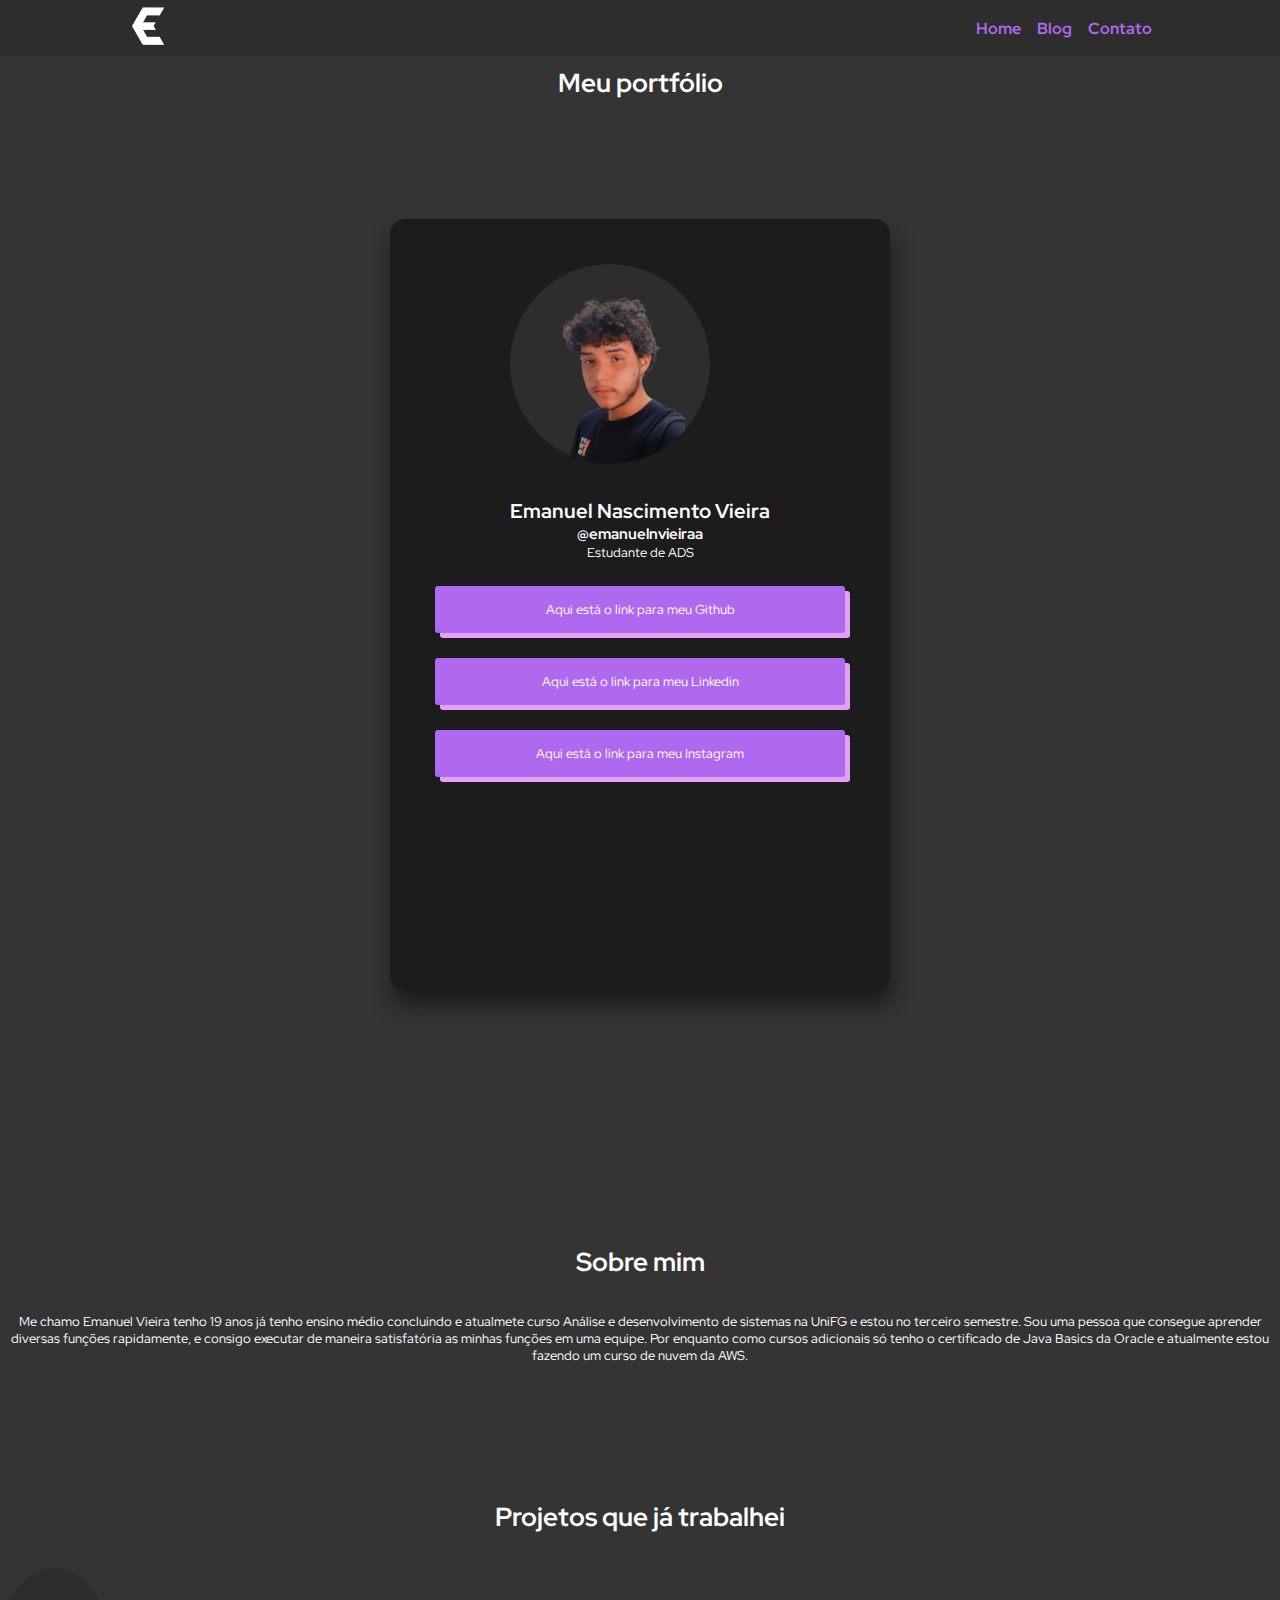
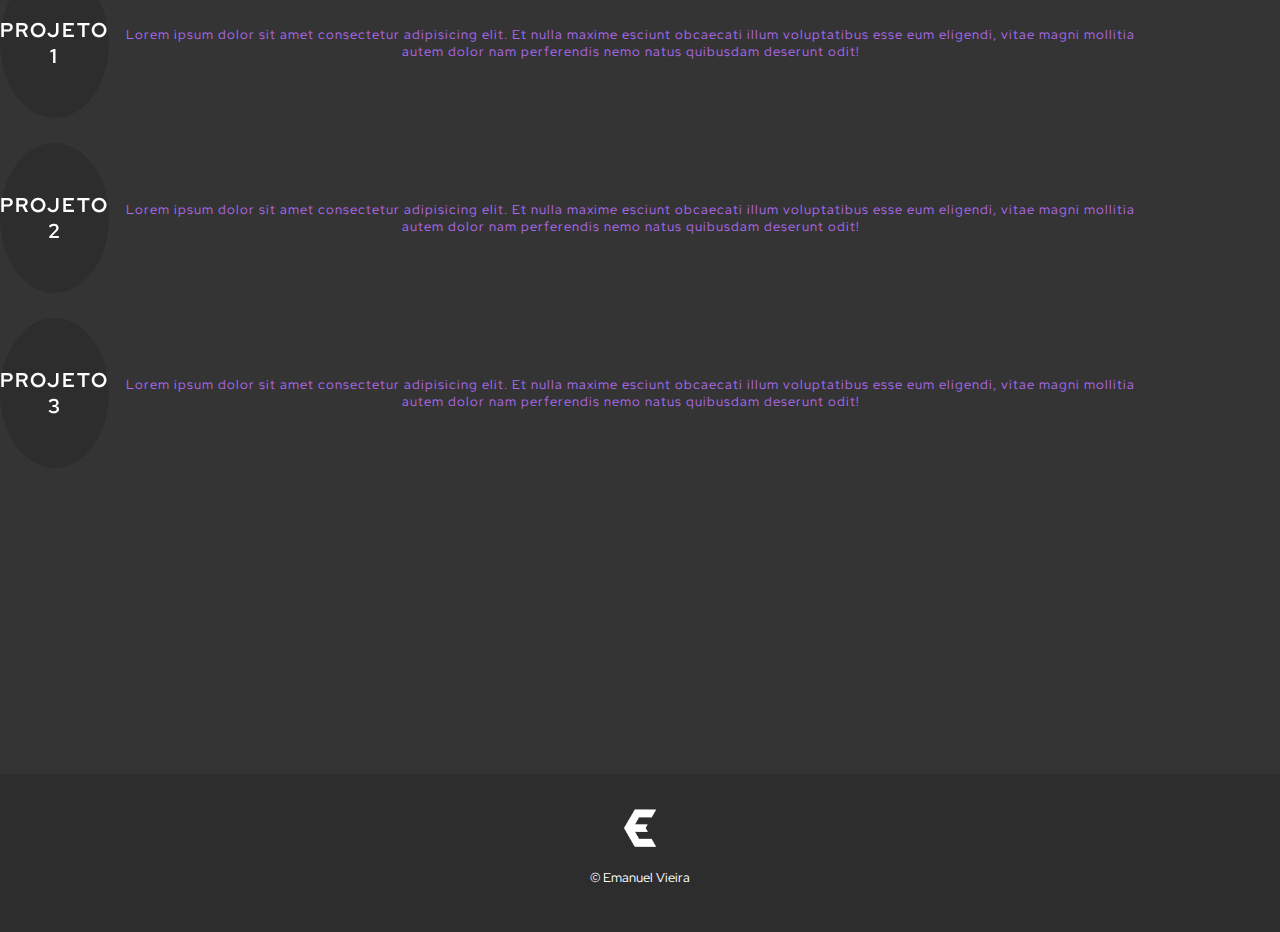
<file: index.html>
<!DOCTYPE html>
<html lang="pt-br">

<head>
    <meta charset="UTF-8">
    <meta name="viewport" content="width=device-width, initial-scale=1.0">
    <title>Portfólio Emanuel Vieira</title>
    <link rel="shortcut icon" href="icoaba.ico" type="image/x-icon">
    <link rel="stylesheet" href="https://cdnjs.cloudflare.com/ajax/libs/font-awesome/6.4.2/css/all.min.css"
        integrity="sha512-z3gLpd7yknf1YoNbCzqRKc4qyor8gaKU1qmn+CShxbuBusANI9QpRohGBreCFkKxLhei6S9CQXFEbbKuqLg0DA=="
        crossorigin="anonymous" referrerpolicy="no-referrer" />
    <link rel="stylesheet" href="style.css">

</head>

<body>
    <div class="header" id="header">
        <div class="logo_header">
            <img src="logonomewhite.png" alt="blackboxwhitemode">
        </div>
        <div class="navigation_header">
            <a href="index.html">Home</a>
            <a href="blogTi.html">Blog</a>
            <a href="contato.html">Contato</a>
        </div>
    </div>
    <div class="content" id="content">
        <center>

            <h1 id="tituloHome"> Meu portfólio </h1>
            <p>&nbsp;</p>
            <p>&nbsp;</p>
            <p>&nbsp;</p>

            <p>&nbsp;</p>
            <p>&nbsp;</p>
            <p>&nbsp;</p>
            <p>&nbsp;</p>
            <section>
                <header>
                    <img id="profilePicture" src="pfp.png" alt="profilepic">
                    <p>&nbsp;</p>
                    <p>&nbsp;</p>
                    <h2>Emanuel Nascimento Vieira</h2>
                    <h3>@emanuelnvieiraa</h3>
                    <p>Estudante de ADS</p>
                </header>
                <main>
                    <a href="https://github.com/emanuelnvieiraa">Aqui está o link para meu Github</a>
                    <a href="https://www.linkedin.com/in/emanuel-nascimento-vieira-748663250/">Aqui está o link para meu
                        Linkedin</a>
                    <a href="https://www.instagram.com">Aqui está o link para meu Instagram</a>
                </main>
            <p>&nbsp;</p>
            <p>&nbsp;</p>
            <p>&nbsp;</p>
            <p>&nbsp;</p>

            </section>
            <p>&nbsp;</p>
            <p>&nbsp;</p>
            <p>&nbsp;</p>
            <p>&nbsp;</p>
            <p>&nbsp;</p>
            <p>&nbsp;</p>
            <p>&nbsp;</p>
            <p>&nbsp;</p>
            <p>&nbsp;</p>
            <p>&nbsp;</p>
            <p>&nbsp;</p>
            <p>&nbsp;</p>
            <p>&nbsp;</p>
            <p>&nbsp;</p>
            <p>&nbsp;</p>
            <h1>Sobre mim</h1>
            <p>&nbsp;</p>
            <p>&nbsp;</p>
            <p>Me chamo Emanuel Vieira tenho 19 anos já tenho ensino médio concluindo e atualmete
                curso Análise e desenvolvimento de sistemas na UniFG e estou no terceiro semestre.
                Sou uma pessoa que consegue aprender diversas funções rapidamente, e consigo executar de maneira
                satisfatória as minhas funções em uma equipe. Por enquanto como cursos adicionais só tenho o certificado
                de Java Basics da Oracle e atualmente estou fazendo um curso de nuvem da AWS.
            </p>
            <p>&nbsp;</p>
            <p>&nbsp;</p>
            <p>&nbsp;</p>
            <p>&nbsp;</p>
            <p>&nbsp;</p>
            <p>&nbsp;</p>
            <p>&nbsp;</p>
            <p>&nbsp;</p>
            <h1>Projetos que já trabalhei</h1>
            <p>&nbsp;</p>
            <p>&nbsp;</p>

            <main class="projetos">
                <div class="card-container">
                    <div class="card">
                        <div class="cardwrapper">

                            <h2>Projeto 1</h2>
                        </div>
                    </div>
                    <div class="cardtext">
                        Lorem ipsum dolor sit amet consectetur adipisicing elit. Et nulla maxime
                        esciunt obcaecati illum voluptatibus esse eum eligendi, vitae magni mollitia autem dolor nam
                        perferendis nemo natus quibusdam deserunt odit!
                    </div>
                </div>
                <div class="card-container">
                    <div class="card">
                        <div class="cardwrapper">
                            <h2>Projeto 2</h2>
                        </div>
                    </div>
                    <div class="cardtext">
                        Lorem ipsum dolor sit amet consectetur adipisicing elit. Et nulla maxime
                        esciunt obcaecati illum voluptatibus esse eum eligendi, vitae magni mollitia autem dolor nam
                        perferendis nemo natus quibusdam deserunt odit!
                    </div>
                </div>
                <div class="card-container">
                    <div class="card">
                        <div class="cardwrapper">
                            <h2>Projeto 3</h2>
                        </div>
                    </div>
                    <div class="cardtext">
                        Lorem ipsum dolor sit amet consectetur adipisicing elit. Et nulla maxime
                        esciunt obcaecati illum voluptatibus esse eum eligendi, vitae magni mollitia autem dolor nam
                        perferendis nemo natus quibusdam deserunt odit!
                    </div>
                </div>
            </main>
            <p>&nbsp;</p>
            <p>&nbsp;</p>
            <p>&nbsp;</p>
           
            <p>&nbsp;</p>
            <p>&nbsp;</p>
            <p>&nbsp;</p>
            <p>&nbsp;</p>
            <p>&nbsp;</p>
            <p>&nbsp;</p>
            <p>&nbsp;</p>
            <p>&nbsp;</p>
            <p>&nbsp;</p>
            <p>&nbsp;</p>
            <p>&nbsp;</p>
            <p>&nbsp;</p>
            <p>&nbsp;</p>
            <p>&nbsp;</p>
            <p>&nbsp;</p>
            <footer>
                <div id="footer_content">
                    <div id="footer_contacts">
                        <p>&nbsp;</p>
                        <p>&nbsp;</p>
                        <img src="logonomewhite.png" alt="blackboxwhitemode">
                        <p>&nbsp;</p>
                        <p>© Emanuel Vieira</p>
                        <p>&nbsp;</p>
                        <div id="footer_social_media">
                            <a href="https://www.instagram.com"" class=" footer-link" id="instagram">
                                <i class="fa-brands fa-instagram"></i>
                            </a>

                            <a href="https://github.com/emanuelnvieiraa" class="footer-link" id="github">
                                <i class="fa-brands fa-github"></i>

                            </a>

                            <a href="https://www.linkedin.com/in/emanuel-nascimento-vieira-748663250/"
                                class="footer-link" id="linkedin">
                                <i class="fa-brands fa-linkedin"></i>

                            </a>

                            <ul class="footer-list">
                                <Li>
                                    <h3></h3>
                                </Li>
                            </ul>

                        </div>
                    </div>
                </div>
            </footer>
    </div>
    </div>
    </div>
</body>

</html>
</file>
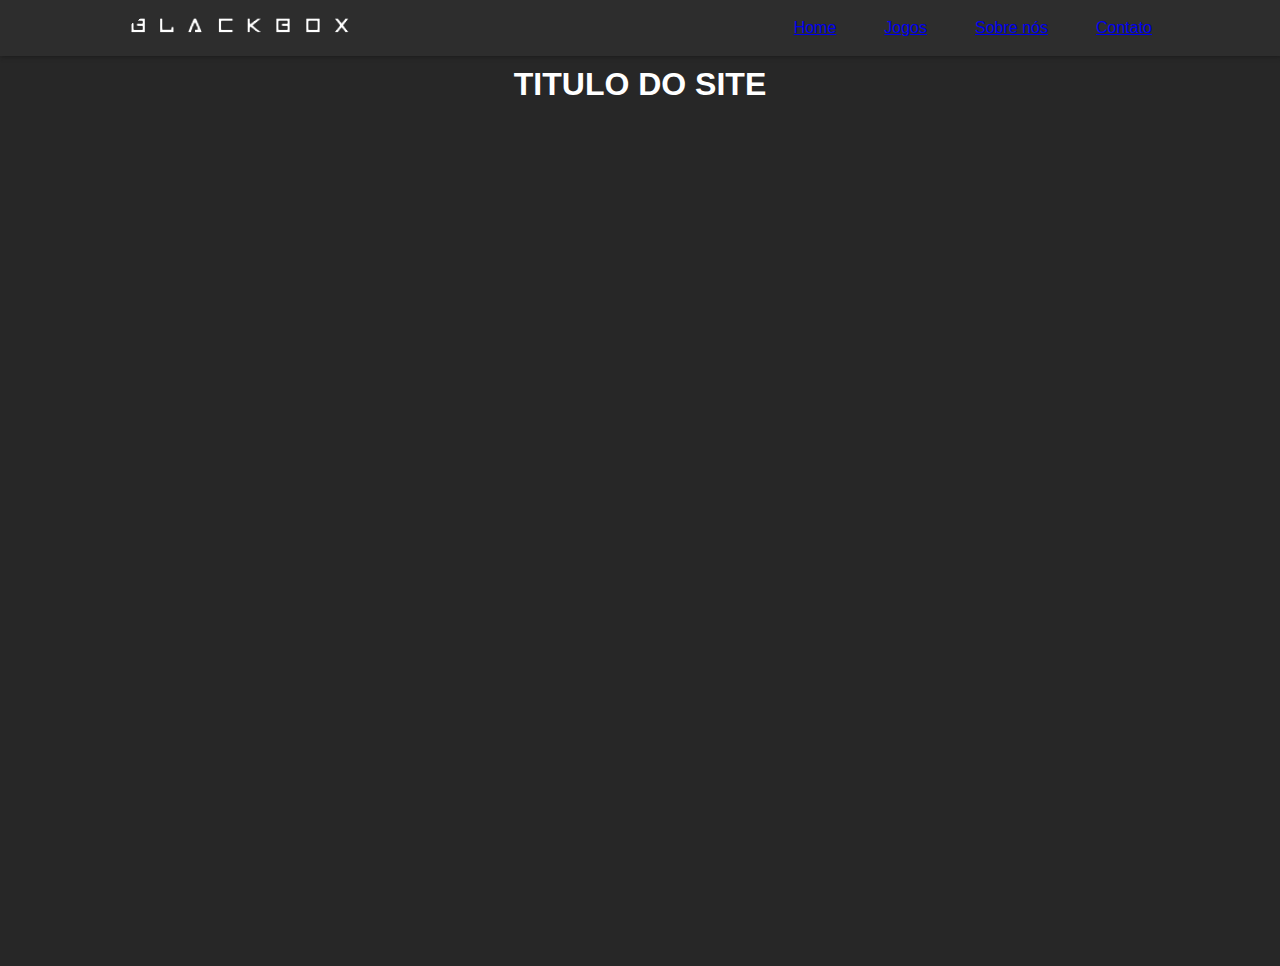
<file: SITE-A3/index.html>
<!DOCTYPE html>
<html lang="en">
<head>
    <meta charset="UTF-8">
    <meta name="viewport" content="width=device-width, initial-scale=1.0">
    <title>BLACKBOX - Seu site Esports</title>
    <link rel="stylesheet" href="style.css">

</head>
<body>
    <div class="header" id ="header">
        <div class="logo_header">
            <img src="logodarkmodepequeno.png" alt="LogoWhiteMode">
        </div>
        <div class="navigation_header">
            <a href = "#">Home</a>
            <a href = "#">Jogos</a>
            <a href = "#">Sobre nós</a>
            <a href = "#">Contato</a>
        </div>
    </div>
    <div class="content" id = "content">
        <h1> TITULO DO SITE</h1>
    </div>
</body>
</html>
</file>
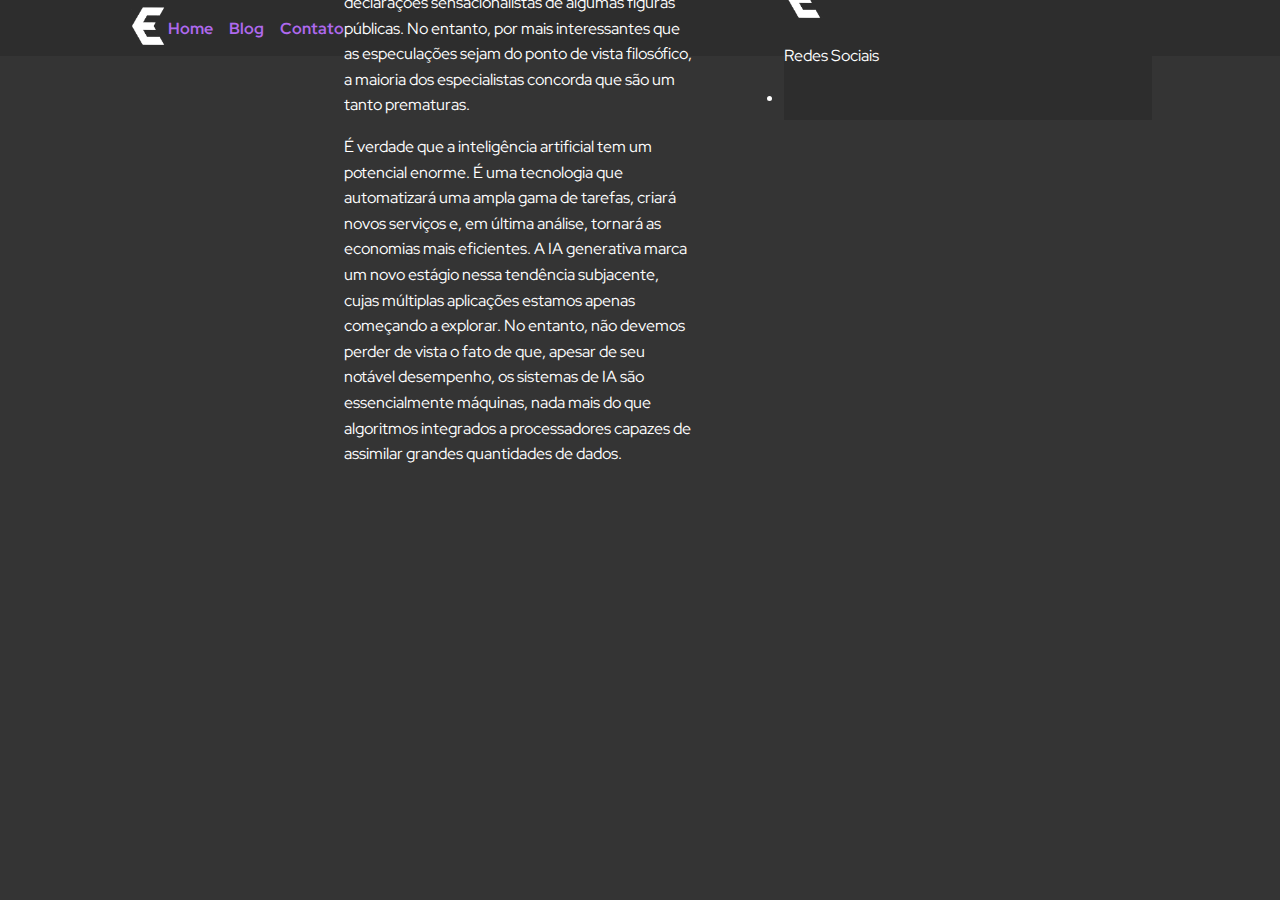
<file: blog.html>
<!DOCTYPE html>
<html lang="pt-br">
<head>
    <meta charset="UTF-8">
    <meta name="viewport" content="width=device-width, initial-scale=1.0">
    <title>Blog pessoal Emanuel Vieira</title>
    <link rel="shortcut icon" href="icoaba.ico" type="image/x-icon">
    <link rel="shortcut icon" href="icoaba.ico" type="image/x-icon">
    <link rel="stylesheet" href="https://cdnjs.cloudflare.com/ajax/libs/font-awesome/6.4.2/css/all.min.css" integrity="sha512-z3gLpd7yknf1YoNbCzqRKc4qyor8gaKU1qmn+CShxbuBusANI9QpRohGBreCFkKxLhei6S9CQXFEbbKuqLg0DA==" crossorigin="anonymous" referrerpolicy="no-referrer" />
    <link rel="stylesheet" href="style.css">
</head>
<body>
    <div class="header" id ="header">
        <div class="logo_header">
            <img src="logonomewhite.png" alt="blackboxwhitemode">
            
        </div>
        <div class="navigation_header">
            <a href = "index.html">Home</a>
            <a href = "blog.html">Blog</a>
            <a href = "contato.html">Contato</a>
        </div>

        <article class="centralizar-Container">
               <h2>Ética na inteligência artificial</h2>
               <img src="fotoIA.jpg" alt="imagemIA">
                    <p>A inteligência artificial substituirá os humanos? Poderia se voltar contra seus criadores? É um perigo para a espécie humana?
                        Essas são apenas algumas das questões que provocaram o debate público e abalaram a mídia desde a implantação maciça de 
                        ferramentas geradoras de IA e as declarações sensacionalistas de algumas figuras públicas. No entanto, por mais interessantes 
                        que as especulações sejam do ponto de vista filosófico, a maioria dos especialistas concorda que são um tanto prematuras.
                    </p>
                    <p>É verdade que a inteligência artificial tem um potencial enorme. É uma tecnologia que automatizará uma ampla gama de tarefas, 
                        criará novos serviços e, em última análise, tornará as economias mais eficientes. A IA generativa marca um novo estágio nessa 
                        tendência subjacente, cujas múltiplas aplicações estamos apenas começando a explorar.
                        No entanto, não devemos perder de vista o fato de que, apesar de seu notável desempenho, os sistemas de IA são essencialmente 
                        máquinas, nada mais do que algoritmos integrados a processadores capazes de assimilar grandes quantidades de dados.</p>

        </article>
        <p>&nbsp;</p>
        <p>&nbsp;</p>
        <p>&nbsp;</p>
        <p>&nbsp;</p>
        <p>&nbsp;</p>
        <p>&nbsp;</p>
        <p>&nbsp;</p>
        <p>&nbsp;</p>
        <p>&nbsp;</p>
        <p>&nbsp;</p>
        <p>&nbsp;</p>
        <p>&nbsp;</p>
         <p>&nbsp;</p>
        <p>&nbsp;</p>
        <p>&nbsp;</p>
        <p>&nbsp;</p>
        <p>&nbsp;</p>
        <p>&nbsp;</p>
        <p>&nbsp;</p>
        <p>&nbsp;</p>
        <p>&nbsp;</p>
        <p>&nbsp;</p>
        <p>&nbsp;</p>
        <p>&nbsp;</p>
        <p>&nbsp;</p>
        <p>&nbsp;</p>
        <p>&nbsp;</p>
        <p>&nbsp;</p>
        <p>&nbsp;</p>
        <p>&nbsp;</p>
        <footer>
            <div id="footer_content">
                <div id="footer_contacts">
                    <p>&nbsp;</p>
                    <p>&nbsp;</p>
                    <img src="logonomewhite.png" alt="blackboxwhitemode">
                    <p>&nbsp;</p>
                    <p>Redes Sociais</p>
                    <p>&nbsp;</p>
                    <div id="footer_social_media" >                        
                        <a href="https://www.instagram.com"" class="footer-link" id="instagram">
                            <i class="fa-brands fa-instagram"></i>
                        </a>

                        <a href="https://github.com/emanuelnvieiraa" class="footer-link" id="github">
                            <i class="fa-brands fa-github"></i>

                        </a>

                        <a href="https://www.linkedin.com/in/emanuel-nascimento-vieira-748663250/" class="footer-link" id="linkedin">
                            <i class="fa-brands fa-linkedin"></i>

                        </a>

                        <ul class="footer-list">
                            <Li>
                                <h3></h3>
                            </Li>
                        </ul>
    </section>
</file>
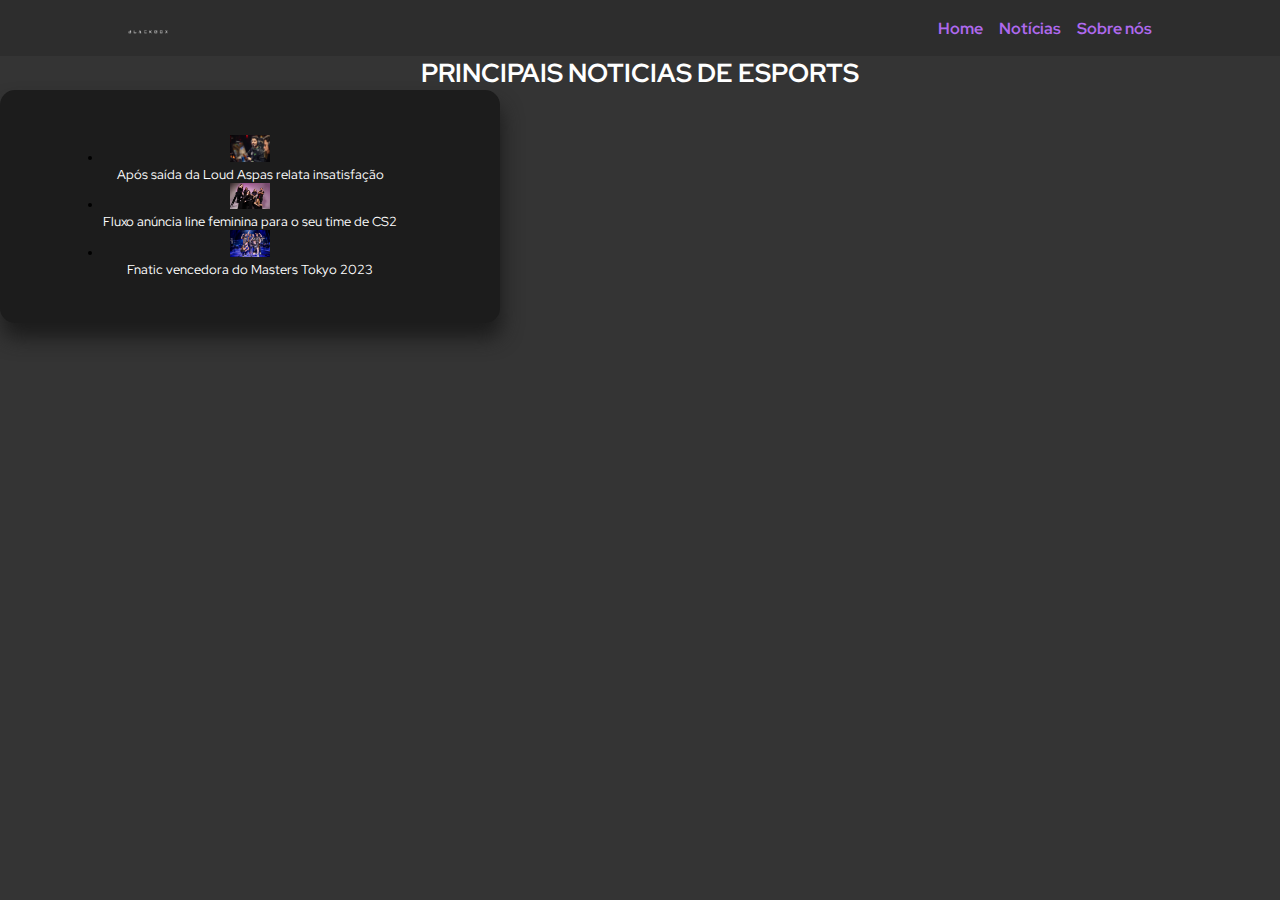
<file: noticias.html>
<!DOCTYPE html>
<html lang="pt-br">
<head>
    <meta charset="UTF-8">
    <meta name="viewport" content="width=device-width, initial-scale=1.0">
    <title>BLACKBOX - Seu site de Esports</title>
    <link rel="stylesheet" href="style.css">

</head>
<body>
    <div class="header" id ="header">
        <div class="logo_header">
            <img src="logodarkmodepequeno.png" alt="blackboxwhitemode">
            
        </div>
        <div class="navigation_header">
            <a href = "sitea3unifg.html">Home</a>
            <a href = "noticias.html">Notícias</a>
            <a href = "sobreNos.html">Sobre nós</a>
        </div>
    </div>
    <h1 align="center">PRINCIPAIS NOTICIAS DE ESPORTS</h1>
  <section>
    <ul>
    <li>
        <img src="aspinhas.jpg" class="aspas" width="230px">
        <p>Após saída da Loud Aspas relata insatisfação</p>
    </li>
    <li> 
        <img src="fluxofeminino.jpg" class="feminino" width="230px">
        <p>Fluxo anúncia line feminina para o seu time de CS2</p>  
    </li>
    <li> 
        <img src="fnaticcampea.png" class="fnatic" width="230px">
        <P>Fnatic vencedora do Masters Tokyo 2023</P>
    </li>
  </ul>
  </div>

            </div>
        </div>
    </section>
</file>
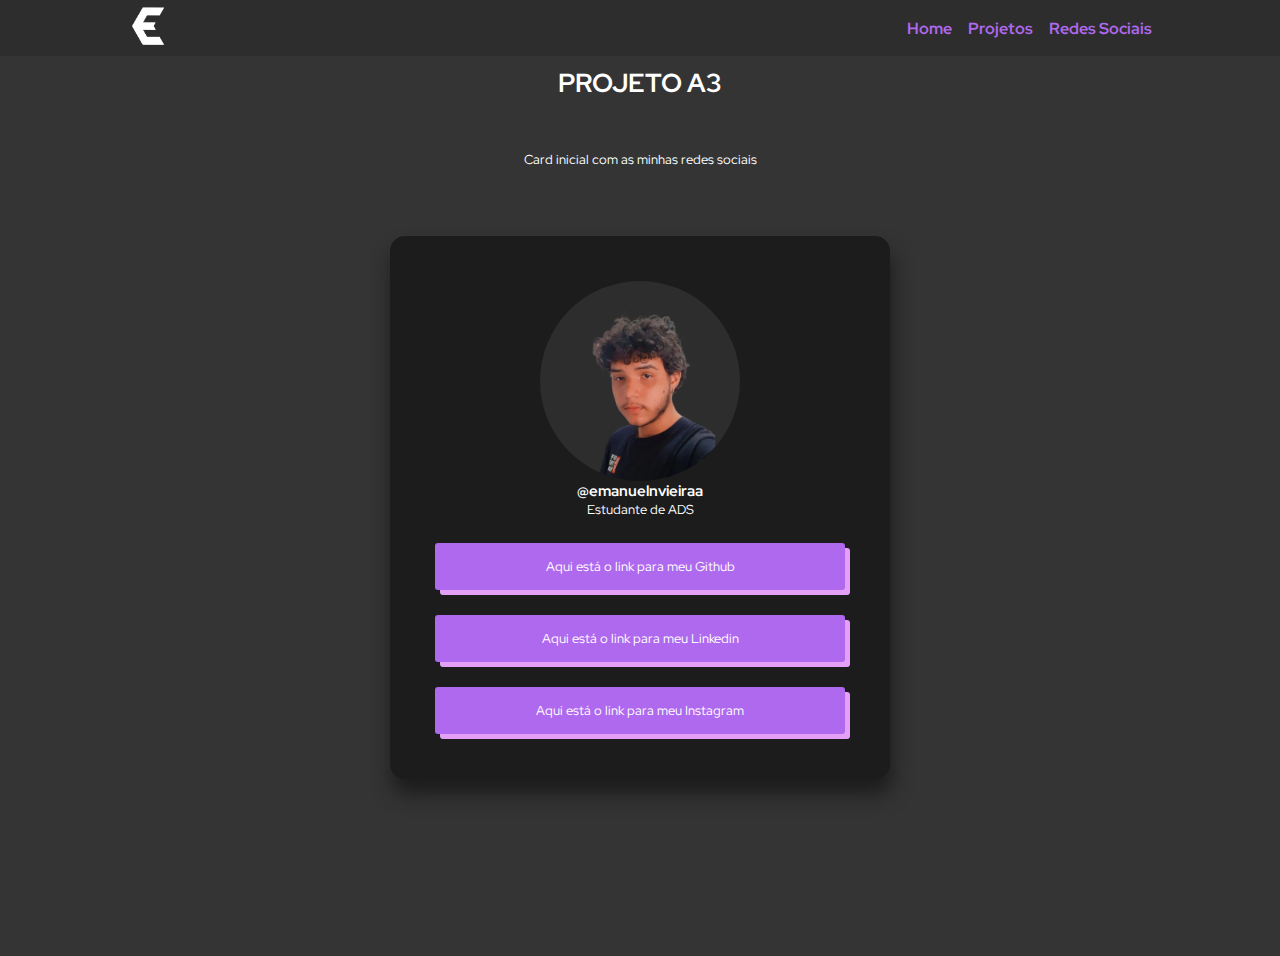
<file: sitea3unifg.html>
<!DOCTYPE html>
<html lang="pt-br">
<head>
    <meta charset="UTF-8">
    <meta name="viewport" content="width=device-width, initial-scale=1.0">
    <title>Portifólio Emanuel Vieira</title>
    <link rel="stylesheet" href="style.css">

</head>
<body>
    <div class="header" id ="header">
        <div class="logo_header">
            <img src="logonomewhite.png" alt="blackboxwhitemode">
        </div>
        <div class="navigation_header">
            <a href = "sitea3unifg.html">Home</a>
            <a href = "projetos.html">Projetos</a>
            <a href = "redesSociais.html">Redes Sociais</a>
        </div>
    </div>
    <div class="content" id = "content"><center>
        <h1 id="tituloHome"> PROJETO A3 </h1>
        <p>&nbsp;</p>
        <p>&nbsp;</p>
        <p>&nbsp;</p>
       <p id ="aboutMe">Card inicial com as minhas redes sociais</p2>
        <p>&nbsp;</p>
        <p>&nbsp;</p>
        <p>&nbsp;</p>
        <p>&nbsp;</p>
        <section>
            <header>
                <img id="profilePicture" src="pfp.png" alt="profilepic">
                <h3>@emanuelnvieiraa</h3>
                <p>Estudante de ADS</p>
           </header>
           <main>
            <a href="https://github.com/emanuelnvieiraa">Aqui está o link para meu Github</a>
            <a href="https://www.linkedin.com/in/emanuel-nascimento-vieira-748663250/">Aqui está o link para meu Linkedin</a>
            <a href="https://www.instagram.com">Aqui está o link para meu Instagram</a>
            
           </main>
        </section>
            </div>
        </div>
    </div>
</body>
</html>
</file>
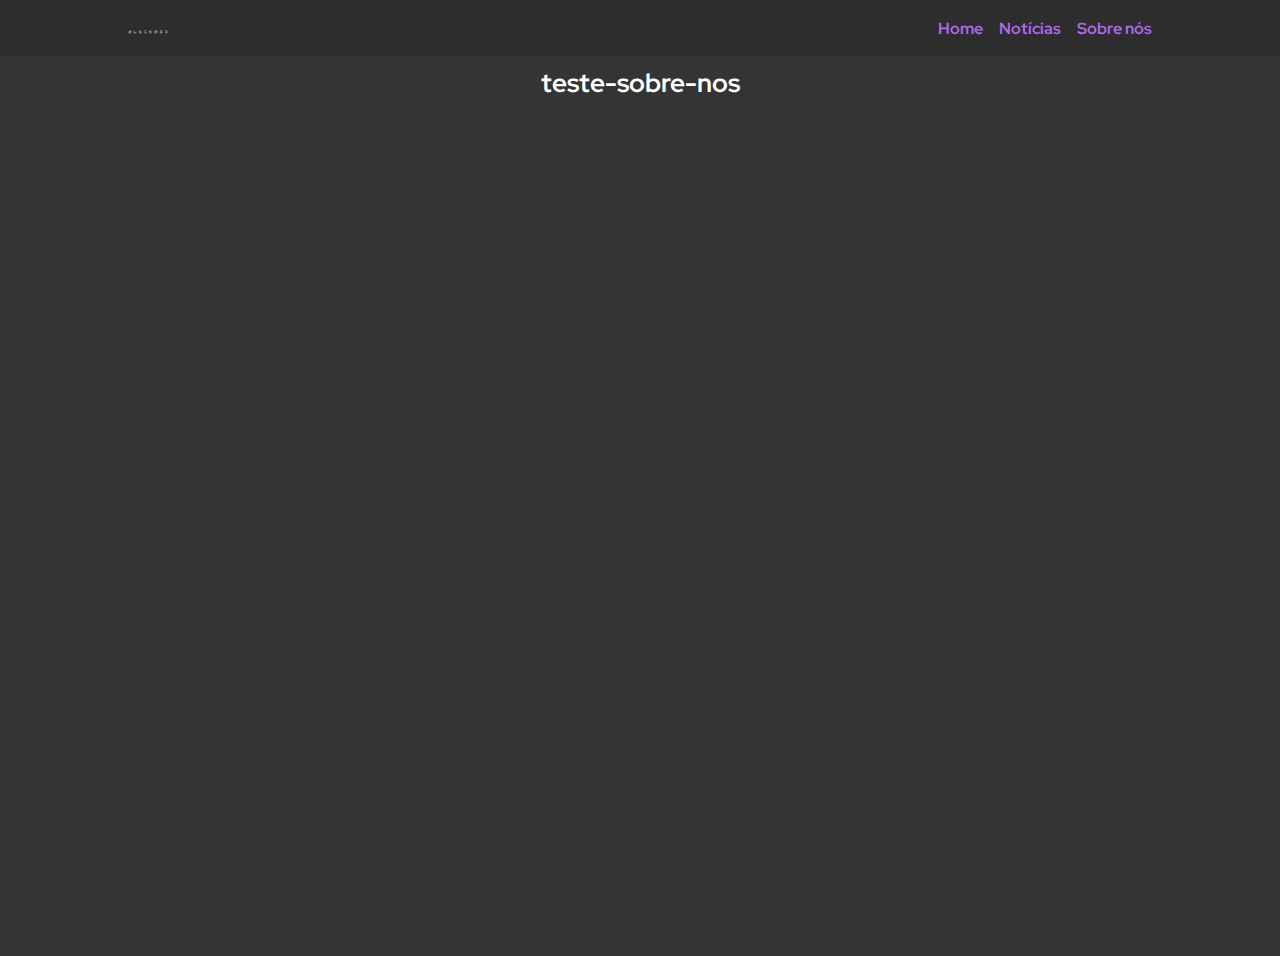
<file: sobrenos.html>
<!DOCTYPE html>
<html lang="pt-br">
<head>
    <meta charset="UTF-8">
    <meta name="viewport" content="width=device-width, initial-scale=1.0">
    <title>BLACKBOX - Seu site de Esports</title>
    <link rel="stylesheet" href="style.css">

</head>
<body>
    <div class="header" id ="header">
        <div class="logo_header">
            <img src="logodarkmodepequeno.png" alt="blackboxwhitemode">
        </div>
        <div class="navigation_header">
            <a href = "index.html">Home</a>
            <a href = "noticias.html">Notícias</a>
            <a href = "sobreNos.html">Sobre nós</a>
        </div>
    </div>
    <div class="content" id = "content"><center>
        <h1> teste-sobre-nos </h1>
</file>
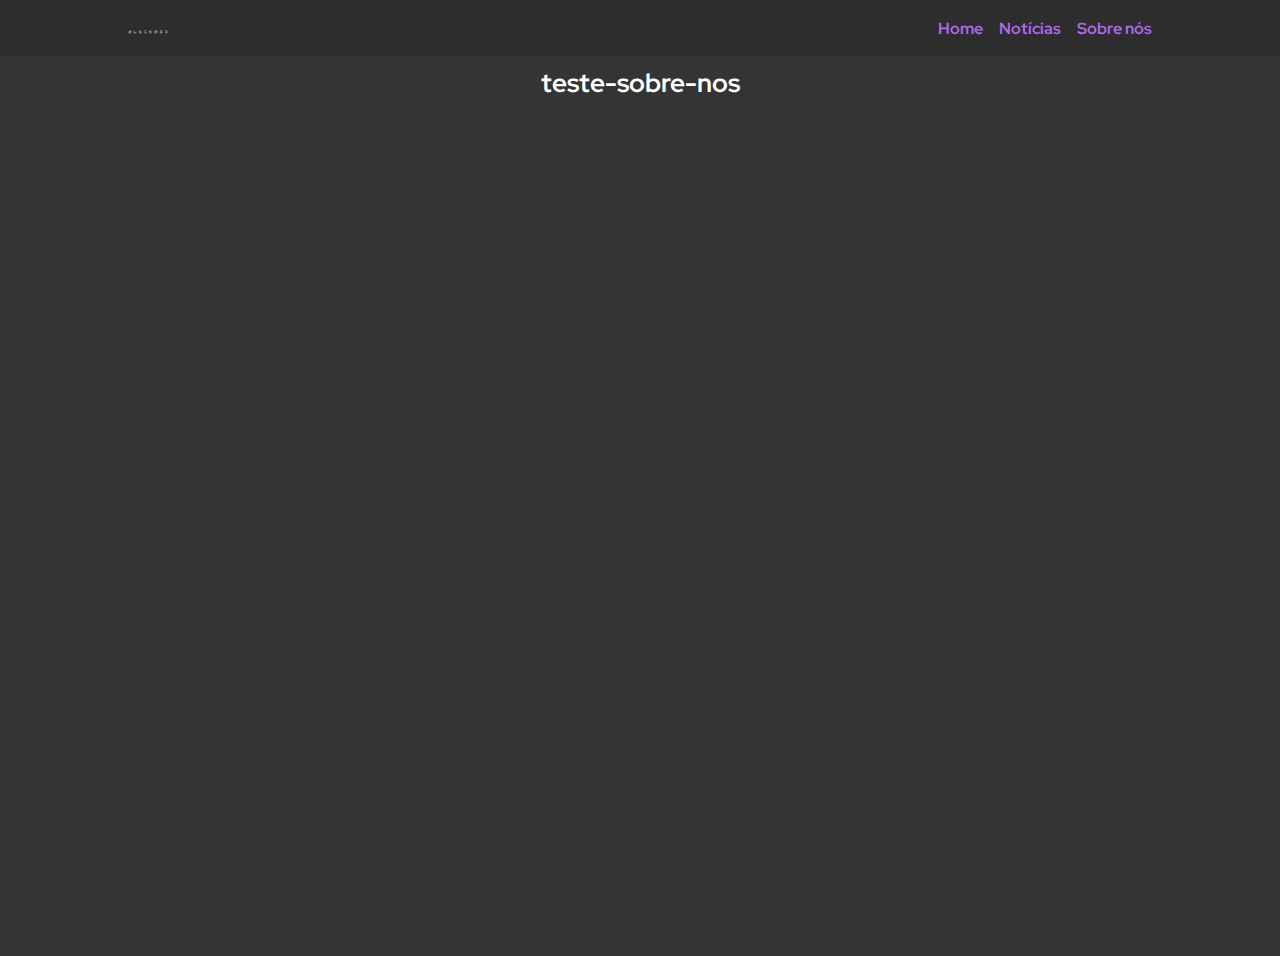
<file: sobreNos.html>
<!DOCTYPE html>
<html lang="pt-br">
<head>
    <meta charset="UTF-8">
    <meta name="viewport" content="width=device-width, initial-scale=1.0">
    <title>BLACKBOX - Seu site de Esports</title>
    <link rel="stylesheet" href="style.css">

</head>
<body>
    <div class="header" id ="header">
        <div class="logo_header">
            <img src="logodarkmodepequeno.png" alt="blackboxwhitemode">
        </div>
        <div class="navigation_header">
            <a href = "sitea3unifg.html">Home</a>
            <a href = "noticias.html">Notícias</a>
            <a href = "sobreNos.html">Sobre nós</a>
        </div>
    </div>
    <div class="content" id = "content"><center>
        <h1> teste-sobre-nos </h1>
</file>
<file: style.css>
@import url('https://fonts.googleapis.com/css2?family=Red+Hat+Display:ital,wght@0,300;0,400;0,500;0,600;0,700;0,800;0,900;1,300;1,400;1,500;1,600;1,700;1,800;1,900&display=swap');
:root{
    --color-white: #fff;
    --color-dark1: rgb(39, 39, 39);
    --color-dark2: #2d2d2d;
    --color-dark3: #414141;
    --color-dark4: #1c1c1c;
    --color-dark5: #343434;
    --color-orange: #AF69EE;
  

}
*{
    font-family:'Red Hat Display';
    margin:0;
    padding:0;
    box-sizing: border-box;
    

}

body{
    font-size: small;
    background-color: #343434; 


}

img{
    width: 40px;
    
    
}
.ProfilePicture{
    width: 400px;
}
.header,
.navigation_header{
    display: flex;
    flex-direction: row;
    align-items: center;
    justify-content:center;
    font-size: medium;
    -shadow: 2px 15px 20px #1c1c1c;
}
.header{
    background-color: var(--color-dark2);
    box-shadow: 1px 1px 4px color;
    height: 56px;
    justify-content: space-between;
    padding: 0 10%;
}
.navigation_header{
    gap: 16px;
    
}
.navigation_header a{
    
        
        color: #AF69EE;
        text-decoration: none;
        transition: 2s;
        font-weight: bold;

   
}
.content{
    text-align: center;
    padding-top: 10px;
    height: 100vh;
    transition: 1s;
    justify-content: space-evenly;
}
.profilePic{
border-radius: 50%;
width: 150px;
display:flex;
justify-content: center;
align-items: center;
box-shadow: 1px 1px 4px var(--color-dark4);
}
.aboutMe{
    justify-content: space-evenly;
}

.tituloHome{
    color:#AF69EE
}
h2{
    color: #fff;
}

/*CARD HOME PAGE */

section{
    padding: 45px;
    background-color: #1c1c1c;
    border-radius: 15px;
    width:500px;
    display: flex;
    align-items: center;
    justify-content: center;
    flex-direction: column;
    gap: 25px;
    text-align: center;
    box-shadow: 2px 15px 20px #1c1c1c;
    
}

header img{
width: 140px;
display: flex;
justify-content: center;
align-items: center;


}
header h3{
    color:#AF69EE
    
    font-size 1.35 rem;

}
main{
    display: flex;
    flex-direction: column;
    width: 100%;
    gap:25px;

}

main a{
    background-color:#AF69EE;
    padding: 15px 0;
    text-decoration: none;
    color:#fff;
    border-radius: 3px;
    box-shadow: 5px 5px #E4A0F7;
    transition:all .5s ease-in-out;
}
main a hover{
    opacity: .85;

}
header h3, p{
    color: #fff;
}
header img{
border-radius: 90%;
display: flex;
width: 200px;
align-items: center;
justify-content: center;

}
h1{
    color: #fff;
}
footer{
    width: 100%;
    color:#fff;

/* FOOTER */

}
#footer_content{
    background-color:var(--color-dark2);
    display: grid;
    grid-template-columns: repeat(4, 1fe);
}

#footer_contacts{
margin-bottom: 0.75rem;
}

.footer_social_media{
    
    gap: 2rem;
    margin-top: 2px;
    width: 300px;

}

.footer-link{
    color: white;
    border-radius: 50%;
    gap:550px;
    font-size: 50px;
    text-decoration: none;

}
.projeto{
    display: flex;
    color:#fff;
    width: 30px;
    align-items: center;
    justify-content: left;
    flex-direction: row;
    

}

section.sobre{
    display:flex;
    padding: 40px 4%;
    color:#fff;



}

.about .txt-sobre{
    color:#fff;


}
.inteface{
    display: flex;
    align-items: left;
    gap:60px;
   
}
.txt-sobre h2{
    font-size: 40px;
  


}
.txt-sobre h2 span{
    color:#AF69EE;
    display:block
}


/* CARDS PROJETOS */

.container{
    height: auto;
    width: 100%;
    display:flex;
    flex-direction: column;
    justify-content: space-evenly;
    margin: 3rem, 0;
}
.card-container{
    display: flex;
    justify-content: space-evenly;
    align-items: center;
    width: 90%;

}
.card{
    width: 150px;
    height: 150px;
    border-radius: 100%;
    margin:3rem, 0 0 0;
    display: flex;
    align-items: center;
    justify-content: center;
    background-color: #2d2d2d;
    background-position: center;
    background-size: cover;
    background-repeat: no-repeat;
    filter: grayscale(0.5);
    color: #fff;
    cursor:pointer;
    transition: 0.5s;
    
}
.cardtext{
  
    letter-spacing: 1px;
    color:#AF69EE
}
.cardwrapper{
    text-align: center;
    display: flex;
    flex-direction: column;
    justify-content: center;
    align-items: center;
    position:relative;

}
.cardwrapper::before{
    content: '';
    position:absolute;
    width: 100px;
    height: 100px;
    border-radius: 50%;
    display:block;
    border:1px solid #fff;
    opacity: 0;
    transition: 0.5s;
}
.cardwrapper h2{
    font-size: 20px;
    text-transform: uppercase;
    letter-spacing: 2px;
    margin: 0;
    transition: 0.5s;

}

/*FORMS */

.forms{
    display: flex;
    align-items: center;
    justify-content: center;
    flex-direction: column;
    padding: 10px 45px;
    background-color: #1c1c1c;
    width: 500px;
}
.forms h2{
    color:#fff;
    margin: 2rem;

}
section form{
    display: flex;
    flex-direction: column;
    width: 100%;
}
form label{
    color: #f5f5f5f5;
    font-size: 17px;
    margin-bottom: 4px;
}
form input{
    padding: 15px;
    outline: none;
    border: 0;
    margin-bottom: 20px;
    font-size: 15px;
    transition: all 0.5s;

}

form input:focus{
    border-radius: 16px;
}

form textarea{
    padding: 10px;
    outline: none;
    border: 0;
    font-size: 15px;
    margin: 30px;
    transition: all 0.5s;

}
form textarea:focus{
    border-radius: 16px;
}

form button{
    padding: 15px;
    cursor: pointer;
    font-size: 16px;
    background-color: transparent;
    border: 2px solid #fff;
    color:#f5f5f5f5;
    transition:all 1s;
    margin-bottom: 20px;

}

form button:hover{
    background-color: #AF69EE;
    color:#AF69EE;
    border-radius: 10px;
}

/* TELA DE OBRIGADO */

.textoObrigado{
    display: flex;
    align-items: center;
    justify-content: center;
    min-height: 100vh;
    
}

.paragrafo{
    .textoObrigado{
        display: flex;
        align-items: center;
        justify-content: center;
        min-height: 100vh;
        flex-direction: column;
    }
}

/*BLOG */

.centralizar-Container h2{
    color:#AF69EE;
    float: left;
  
   

    
}
.centralizar-Container p{
  line-height: 160%;
    font-size: medium;
    margin-bottom: 1em;
    text-align: left;
    
}
.centralizar-Container img{
    width: 300px;
    display: flex;
    align-items: left;
    justify-content: left;
    box-shadow: #03DAC5;
    

}
article{
    width: 95%;
}
article img{
    width: 60%;
    float: right;
    margin: 0 0 2.5em 2em;
    box-shadow: 0px 5px 15px var(--color-orange);

}
.fotoIA{
    float: left;
    margin-left: 0;
    margin-right: 2.5rem;
    width: 55%;

}
.textright{
    text-align: right;
    margin-bottom: 1em;
}
.juridica{
    float: right;
    margin-left: 2.5rem;
    margin-right: 0;
    width: 55%;

}
.textleft{
    text-align: right;
    margin-bottom: 1em;
}

.fonte{
    font-size: 35px;
    margin: 2.5rem;

    color: #fff;
}
</file>
<file: SITE-A3/style.css>
:root{
    --color-white: #fff;
    --color-dark1: rgb(39, 39, 39);
    --color-dark2: #2d2d2d;
    --color-dark3: #414141;
    --color-dark4: #1c1c1c;
    --color-dark5: #343434;
    --color-orange: ##FF5A00;

}
*{
    margin:0;
    padding:0;
}
body{
    font-family: Verdana, Geneva, Tahoma, sans-serif;
    background-color: var(--color-dark1);
    color: var(--color-white)

}
img{
    width: 25;
    
}
.header,
.navigation_header{
    display: flex;
    flex-direction: row;
    align-items: center;
}
.header{
    background-color: var(--color-dark2);
    box-shadow: 1px 1px 4px var(--color-dark4);
    height: 56px;
    justify-content: space-between;
    padding: 0 10%;
}
.navigation_header{
    gap: 3em;
    
}
.navigation_header{
    textStyles{
        color: var(--color-orange);
        text-decoration: none;
        transition: 1s;
        font-weight: bold;

    }
}
.content{
    text-align: center;
    padding-top: 10px;
    height: 100vh;
    transition: 1s;
}
</file>
